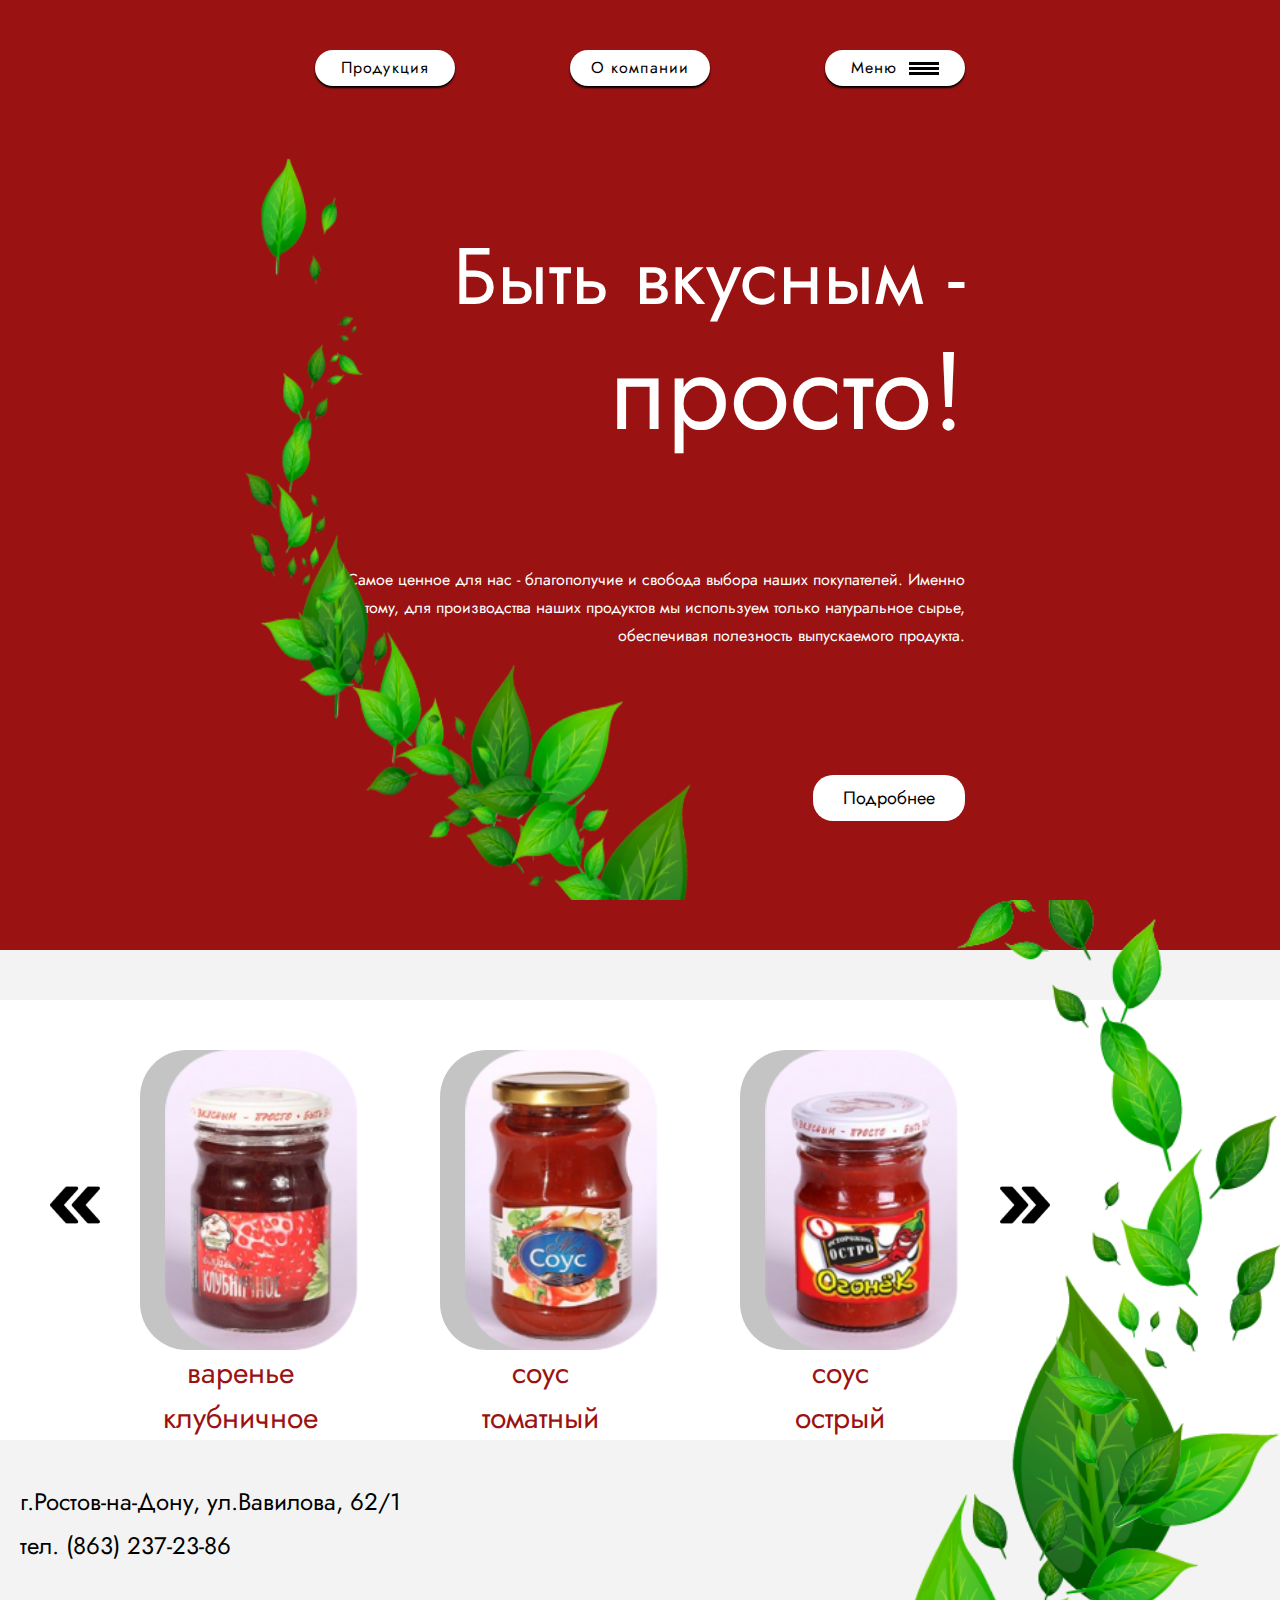
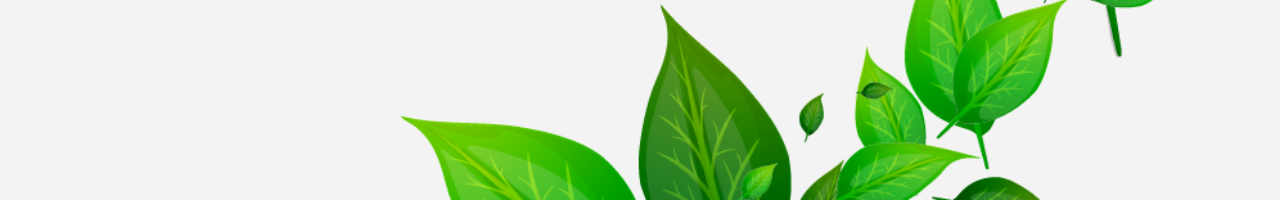
<file: pages/index.html>
<!DOCTYPE html>

<html lang="en">

<head>
    <meta charset="UTF-8">
    <meta http-equiv="X-UA-Compatible" content="IE=edge">
    <meta name="viewport" content="width=device-width, initial-scale=1.0">
    <link rel="stylesheet" href="/css/style.css">
    <title>Tomat</title>
</head>

<body>
    <div class="main">
        <div class="content__row">
            <img src="/img/mainbg.png" alt="" class="mainbg">
            <img src="/img/list1.png" alt="" class="main__list">
            <div class="container">
                <img src="/img/list2.png" alt="">
                <div class="content">
                    <ul class="menu__upper">
                        <a href="/pages/price.html">
                            <li>Продукция</li>
                        </a>
                        <a href="/pages/about.html">
                            <li>О компании</li>
                        </a>
                        <li>Меню
                            <div class="burger">
                                <div class="lineburger"></div>
                                <div class="lineburger"></div>
                                <div class="lineburger"></div>
                            </div>
                        </li>
                    </ul>
                    <h1 class="main__title">Быть вкусным - <br> <span>просто!</span></h1>
                    <p class="main__text">Самое ценное для нас - благополучие и свобода выбора наших покупателей. Именно
                        потому, для производства наших продуктов мы используем только натуральное сырье, обеспечивая
                        полезность выпускаемого продукта.
                    </p>
                    <a href="" class="about"><button class="main__button">Подробнее</button></a>
                </div>
            </div>
        </div>
    </div>


    <div class="content__ket">
        <img src="/img/tild6266-3166-4763-b063-386337396533__5a326cf925a607666624 3.png" alt="" class="ket__img">
        <div class="row"></div>
        <div class="row2"></div>
        <div class="menu">
            <!-- <h1>НОВИНКИ</h1> -->
            <div class="container__ket">



                <div class="menu__row">
                    <a href=""><img src="/img/fast-forward.png" alt="" class="arrow1"></a>

                    <div class="content__item">
                        <div class="content__imgket">
                            <div class="item__shadow">
                                <img src="/img/Mask Group (1).png" alt="" class="item__img">
                            </div>
                        </div>
                        <div class="content__item-text"><a href="/pages/product.html">варенье <br> клубничное</a></div>
                    </div>

                    <div class="content__item">
                        <div class="content__imgket">
                            <div class="item__shadow">
                                <img src="/img/Mask Group (2).png" alt="" class="item__img">
                            </div>
                        </div>
                        <a href="">
                            <div class="content__item-text"><a href="/pages/product2.html">соус <br> томатный</a></div>
                        </a>
                    </div>

                    <div class="content__item">
                        <div class="content__imgket">
                            <div class="item__shadow">
                                <img src="/img/Mask Group (3).png" alt="" class="item__img">
                            </div>
                        </div>
                        <a href="">
                            <div class="content__item-text"><a href="/pages/product3.html">соус <br> острый</a></div>
                        </a>
                    </div>

                    <a href="#"><img src="/img/fast-forward.png" alt="" class="arrow2"></a>
                </div>

            </div>
        </div>

    </div>
    <div class="footer">
        <div class="footer__text">г.Ростов-на-Дону, ул.Вавилова, 62/1</div>
        <div class="footer__number">тел. (863) 237-23-86</div>
    </div>




</body>

</html>
</file>
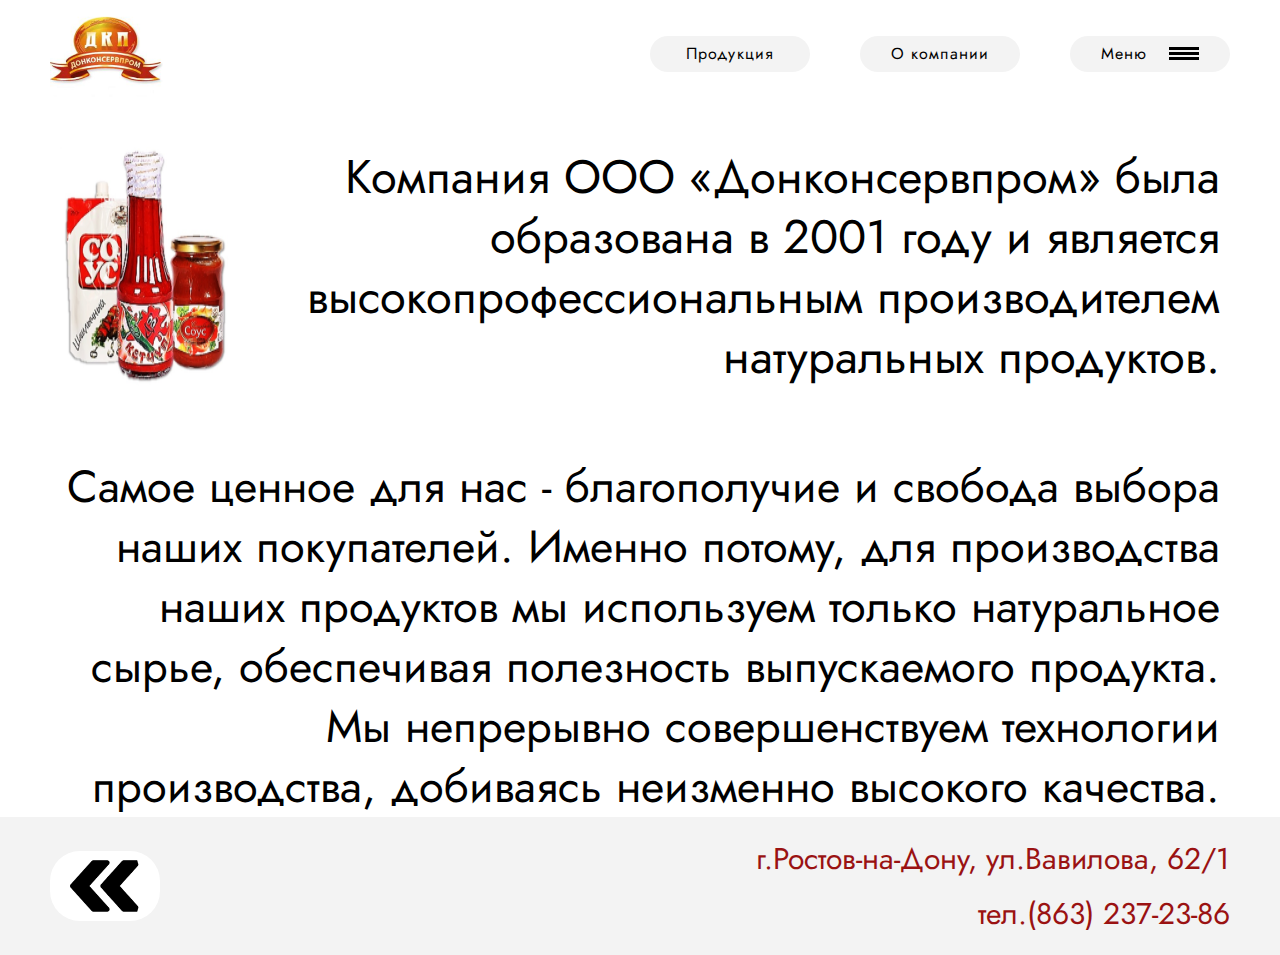
<file: pages/about.html>
<!DOCTYPE html>
<html lang="en">

<head>
    <meta charset="UTF-8">
    <meta http-equiv="X-UA-Compatible" content="IE=edge">
    <meta name="viewport" content="width=device-width, initial-scale=1.0">
    <link rel="stylesheet" href="/css/about.css">
    <title>О компании</title>
</head>

<body>

    <div class="wraper">

        <div class="header">
            <div class="header__content">
                <a href="/pages/index.html"><img src="/img/dkp-1 1.png" alt=""></a>
                <ul class="menu__upper">
                    <a href="#">
                        <li>Продукция</li>
                    </a>
                    <a href="">
                        <li>О компании</li>
                    </a>
                    <li>Меню
                        <div class="burger">
                            <div class="lineburger"></div>
                            <div class="lineburger"></div>
                            <div class="lineburger"></div>
                        </div>
                    </li>
                </ul>
            </div>
        </div>

        <div class="content">
            <div class="content__upper">
                <img src="/img/43752-stul-velur-pudrovyj-MC-14074 — копия 1.png" alt="">
                <p>Компания ООО «Донконсервпром» была образована в 2001 году
                    и является высокопрофессиональным производителем
                    натуральных продуктов.
                </p>
            </div>
            <div class="upper__text">
                <p>
                    Самое ценное для нас - благополучие и свобода выбора наших покупателей. Именно потому, для
                    производства наших продуктов мы используем только натуральное сырье, обеспечивая полезность
                    выпускаемого продукта. <br>
                    Мы непрерывно совершенствуем технологии производства, добиваясь неизменно высокого качества.</p>
            </div>
        </div>

        <div class="footer">
            <a href="/pages/index.html">
                <div class="button"><img src="/img/fast-forward.png" alt=""></div>
            </a>
            <p>г.Ростов-на-Дону, ул.Вавилова, 62/1 <br> тел.(863) 237-23-86</p>
        </div>
    </div>

</body>

</html>
</file>
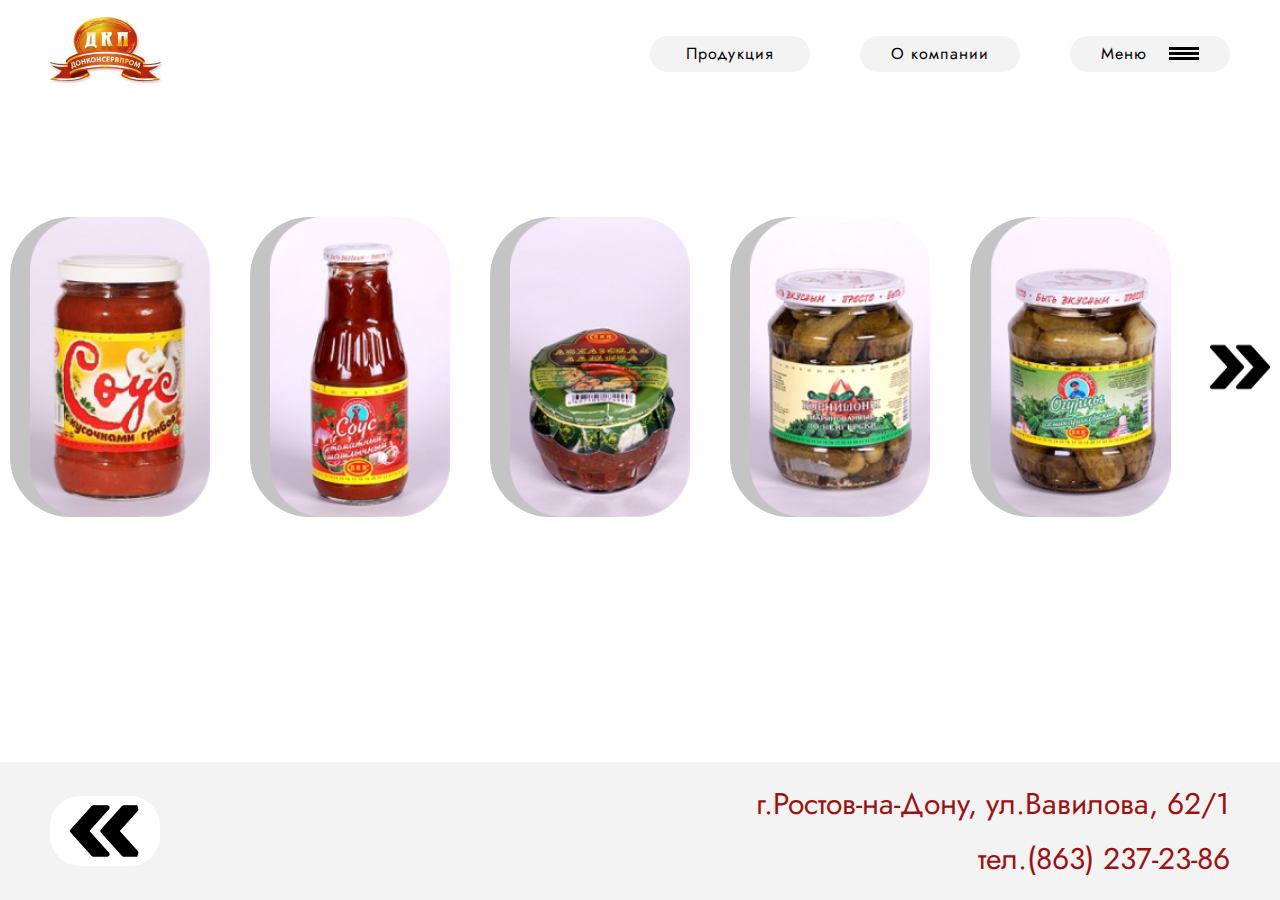
<file: pages/price.html>
<!DOCTYPE html>
<html lang="en">

<head>
    <meta charset="UTF-8">
    <meta http-equiv="X-UA-Compatible" content="IE=edge">
    <meta name="viewport" content="width=device-width, initial-scale=1.0">
    <link rel="stylesheet" href="/css/price.css">
    <title>Продукция</title>
</head>

<body>

    <div class="wraper">

        <div class="header">
            <div class="header__content">
                <a href="/pages/index.html"><img src="/img/dkp-1 1.png" alt=""></a>
                <ul class="menu__upper">
                    <a href="#">
                        <li>Продукция</li>
                    </a>
                    <a href="">
                        <li>О компании</li>
                    </a>
                    <li>Меню
                        <div class="burger">
                            <div class="lineburger"></div>
                            <div class="lineburger"></div>
                            <div class="lineburger"></div>
                        </div>
                    </li>
                </ul>
            </div>
        </div>

        <div class="content">
            <div class="content__row">
                <div class="content__shadow">
                    <img src="/img/Mask Group (6).png" alt="">
                </div>

                <div class="content__shadow">
                    <img src="/img/Mask Group (7).png" alt="">
                </div>

                <div class="content__shadow">
                    <img src="/img/Mask Group (8).png" alt="">
                </div>

                <div class="content__shadow">
                    <img src="/img/Mask Group (9).png" alt="">
                </div>

                <div class="content__shadow">
                    <img src="/img/Mask Group (10).png" alt="">
                </div>

            </div>
            <a href=""><img src="/img/fast-forward.png" alt="" class="content__forward"></a>
        </div>

        <div class="footer">
            <a href="/pages/index.html">
                <div class="button"><img src="/img/fast-forward.png" alt=""></div>
            </a>
            <p>г.Ростов-на-Дону, ул.Вавилова, 62/1 <br> тел.(863) 237-23-86</p>
        </div>
    </div>

</body>

</html>
</file>
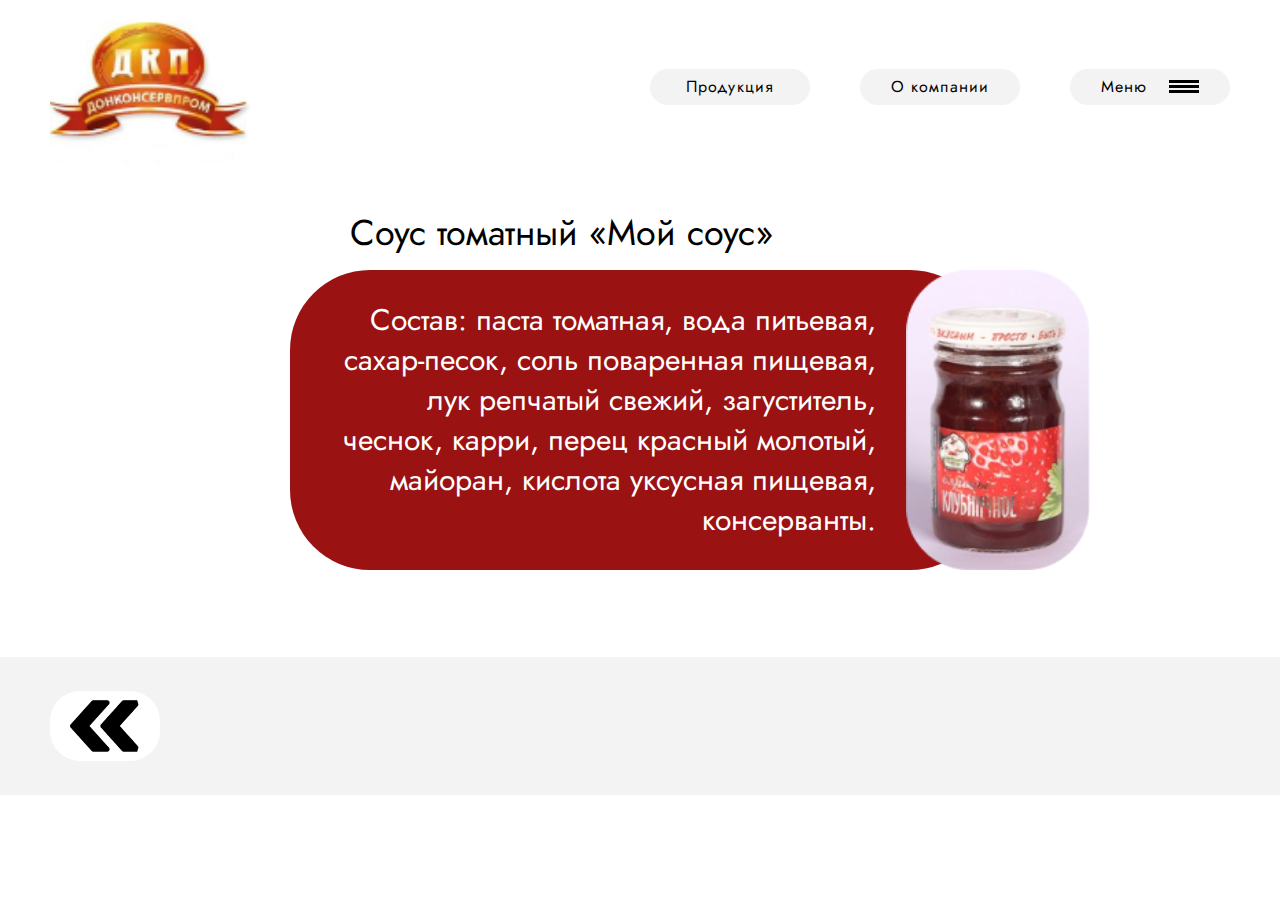
<file: pages/product.html>
<!DOCTYPE html>
<html lang="en">

<head>
    <meta charset="UTF-8">
    <meta http-equiv="X-UA-Compatible" content="IE=edge">
    <meta name="viewport" content="width=device-width, initial-scale=1.0">
    <link rel="stylesheet" href="/css/product1.css">
    <title>Варенье клубничное</title>
</head>

<body>


    <div class="header">
        <div class="header__content">
            <a href="/pages/index.html"><img src="/img/dkp-1 1.png" alt=""></a>
            <ul class="menu__upper">
                <a href="#">
                    <li>Продукция</li>
                </a>
                <a href="">
                    <li>О компании</li>
                </a>
                <li>Меню
                    <div class="burger">
                        <div class="lineburger"></div>
                        <div class="lineburger"></div>
                        <div class="lineburger"></div>
                    </div>
                </li>
            </ul>
        </div>
    </div>

    <div class="main">
        <img src="/img/Mask Group (4).png" alt="" class="mainbg">
        <div class="main__content">
            <div class="main__title">Соус томатный «Мой соус»</div>
            <div class="main__items">
                <div class="main__items-text">
                    <p>Состав: паста томатная, вода питьевая, сахар-песок, соль поваренная пищевая, лук репчатый
                        свежий,
                        загуститель, чеснок, карри, перец красный молотый, майоран, кислота уксусная пищевая,
                        консерванты.

                    </p>
                </div>
                <img src="/img/Mask Group (1).png" alt="">
            </div>
        </div>
    </div>

    <div class="footer">
        <a href="/pages/index.html  ">
            <div class="button"><img src="/img/fast-forward.png" alt=""></div>
        </a>
    </div>


</body>

</html>
</file>
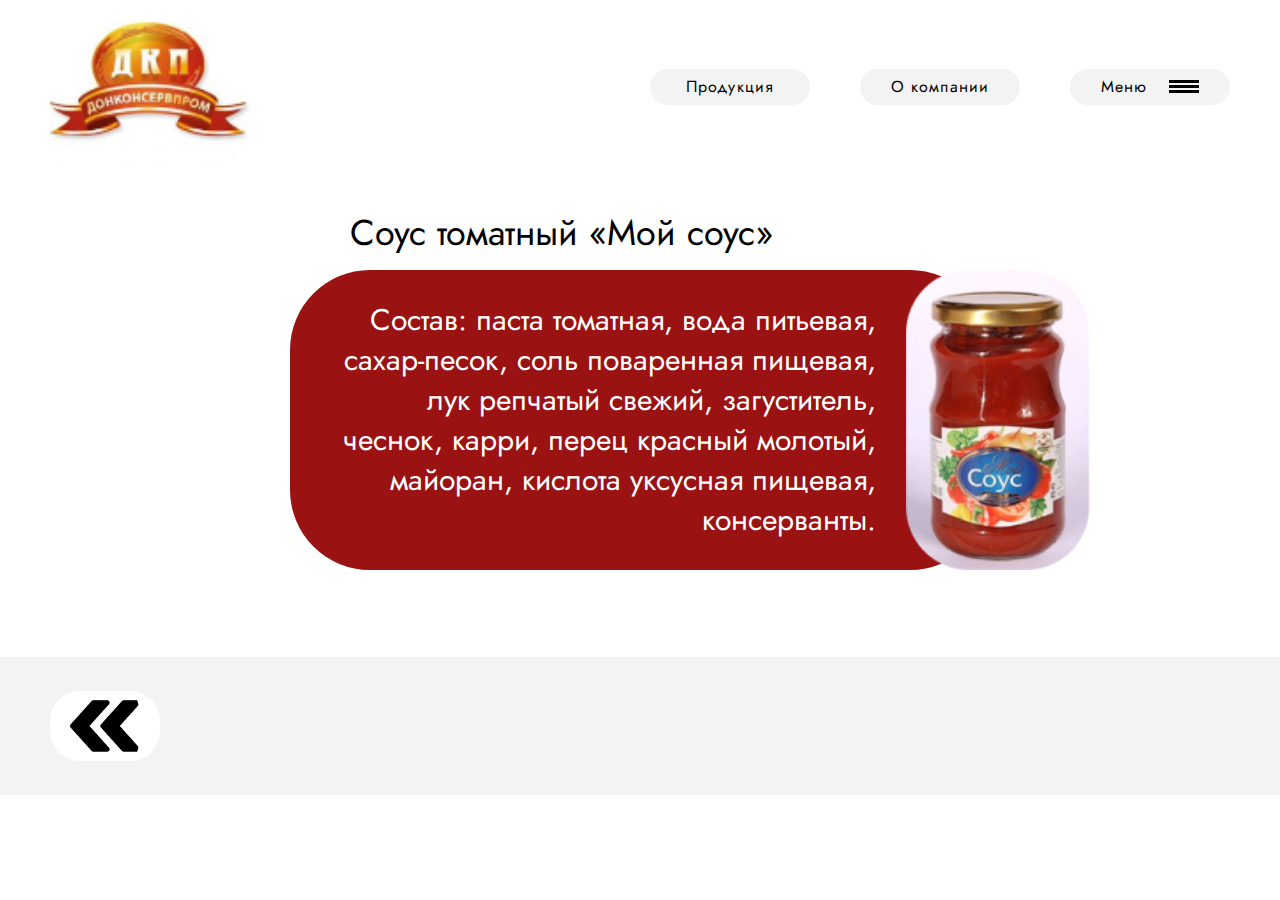
<file: pages/product2.html>
<!DOCTYPE html>
<html lang="en">

<head>
    <meta charset="UTF-8">
    <meta http-equiv="X-UA-Compatible" content="IE=edge">
    <meta name="viewport" content="width=device-width, initial-scale=1.0">
    <link rel="stylesheet" href="/css/product2.css">
    <title>Соус томатный</title>
</head>

<body>


    <div class="header">
        <div class="header__content">
            <a href="/pages/index.html"><img src="/img/dkp-1 1.png" alt=""></a>
            <ul class="menu__upper">
                <a href="#">
                    <li>Продукция</li>
                </a>
                <a href="">
                    <li>О компании</li>
                </a>
                <li>Меню
                    <div class="burger">
                        <div class="lineburger"></div>
                        <div class="lineburger"></div>
                        <div class="lineburger"></div>
                    </div>
                </li>
            </ul>
        </div>
    </div>

    <div class="main">
        <img src="/img/Mask Group (4).png" alt="" class="mainbg">
        <div class="main__content">
            <div class="main__title">Соус томатный «Мой соус»</div>
            <div class="main__items">
                <div class="main__items-text">
                    <p>Состав: паста томатная, вода питьевая, сахар-песок, соль поваренная пищевая, лук репчатый
                        свежий,
                        загуститель, чеснок, карри, перец красный молотый, майоран, кислота уксусная пищевая,
                        консерванты.

                    </p>
                </div>
                <img src="/img/Mask Group (2).png" alt="">
            </div>
        </div>
    </div>

    <div class="footer">
        <a href="/pages/index.html">
            <div class="button"><img src="/img/fast-forward.png" alt=""></div>
        </a>
    </div>


</body>

</html>
</file>
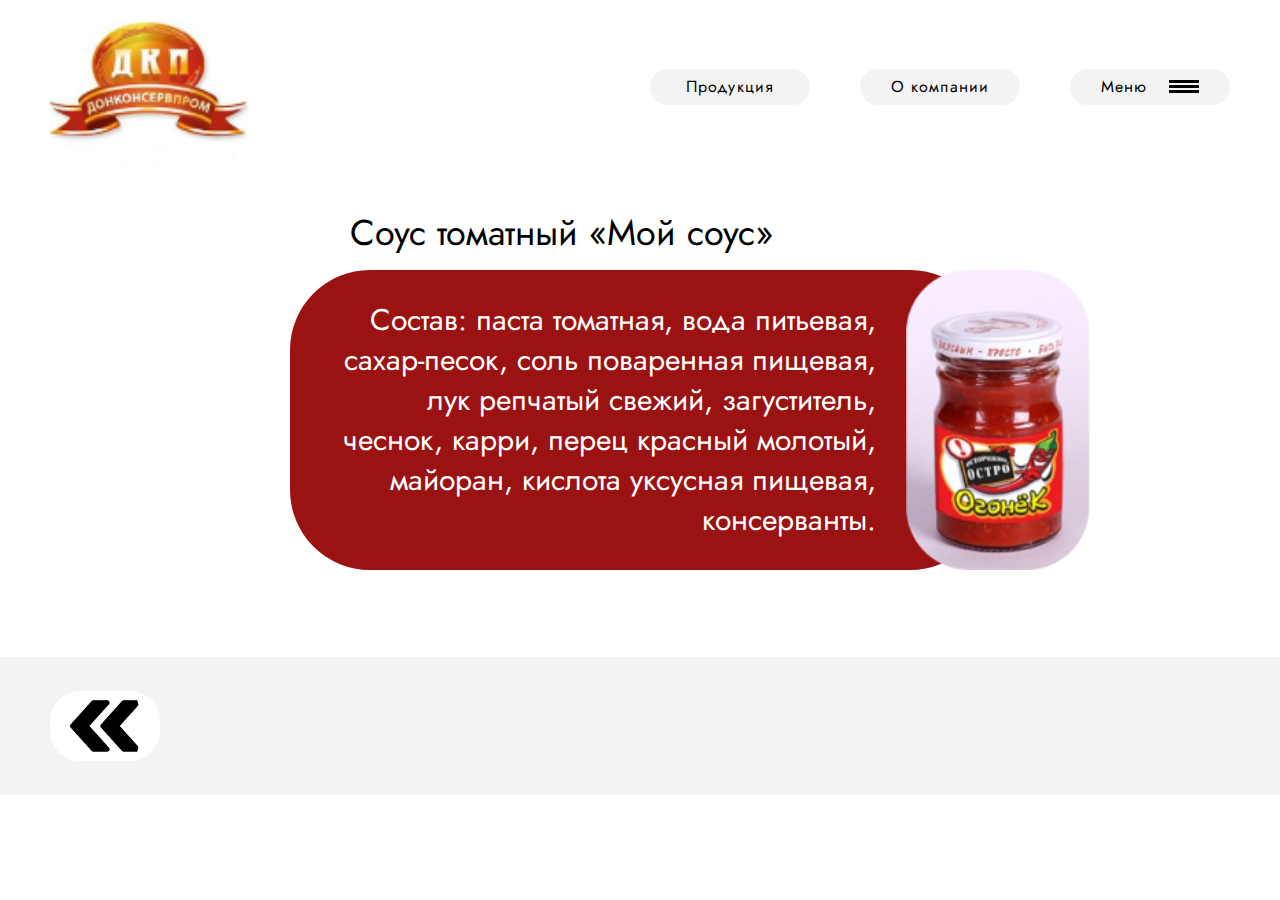
<file: pages/product3.html>
<!DOCTYPE html>
<html lang="en">

<head>
    <meta charset="UTF-8">
    <meta http-equiv="X-UA-Compatible" content="IE=edge">
    <meta name="viewport" content="width=device-width, initial-scale=1.0">
    <link rel="stylesheet" href="/css/product3.css">
    <title>Соус острый</title>
</head>

<body>


    <div class="header">
        <div class="header__content">
            <a href="/pages/index.html"><img src="/img/dkp-1 1.png" alt=""></a>
            <ul class="menu__upper">
                <a href="#">
                    <li>Продукция</li>
                </a>
                <a href="">
                    <li>О компании</li>
                </a>
                <li>Меню
                    <div class="burger">
                        <div class="lineburger"></div>
                        <div class="lineburger"></div>
                        <div class="lineburger"></div>
                    </div>
                </li>
            </ul>
        </div>
    </div>

    <div class="main">
        <img src="/img/Mask Group (4).png" alt="" class="mainbg">
        <div class="main__content">
            <div class="main__title">Соус томатный «Мой соус»</div>
            <div class="main__items">
                <div class="main__items-text">
                    <p>Состав: паста томатная, вода питьевая, сахар-песок, соль поваренная пищевая, лук репчатый
                        свежий,
                        загуститель, чеснок, карри, перец красный молотый, майоран, кислота уксусная пищевая,
                        консерванты.

                    </p>
                </div>
                <img src="/img/Mask Group (3).png" alt="">
            </div>
        </div>
    </div>

    <div class="footer">
        <a href="/pages/index.html">
            <div class="button"><img src="/img/fast-forward.png" alt=""></div>
        </a>
    </div>


</body>

</html>
</file>
<file: css/style.css>
@charset "UTF-8";



@import url('https://fonts.googleapis.com/css2?family=Jost&display=swap');

* {
    padding: 0px;
    margin: 0px;
    border: 0px;
    color: #000;
    scroll-behavior: smooth;
}

*,
*:before,
*:after {
    -webkit-box-sizing: border-box;
    box-sizing: border-box;
}

:focus,
:active {
    outline: none;
}

a:focus,
a:active {
    outline: none;
}

aside,
nav,
footer,
header,
section {
    display: block;
}

html,
body {
    height: 100%;
    min-width: 320px;
}

body {
    line-height: 1;
    font-family: "";
    -ms-text-size-adjust: 100%;
    -moz-text-size-adjust: 100%;
    -webkit-text-size-adjust: 100%;
}

input,
button,
textarea {
    font-family: "";
}

input::-ms-clear {
    display: none;
}

button {
    cursor: pointer;
}

button::-moz-focus-inner {
    padding: 0;
    border: 0;
}

a,
a:visited {
    text-decoration: none;
}

a:hover {
    text-decoration: none;
}

ul li {
    list-style: none;
}

img {
    vertical-align: top;
}

h1,
h2,
h3,
h4,
h5,
h6 {
    font-weight: inherit;
    font-size: inherit;
}

/*=============ОБНУЛЕНИЕ СТИЛЕЙ=============*/

body{
    font-family: 'Jost', sans-serif;
    background-color: #f3f3f3;
}

.main{

    background:#9A1212;
    background-size: cover;
    -webkit-background-size: cover;
    -moz-background-size: cover;
    -o-background-size: cover;
    width: 100%;
    min-height: 100vh;
}

.content__row{

    justify-content: space-between;
    display: flex;
    flex-wrap: wrap;
}

@media (max-width: 1450px) {
    .content__row{
        display: flex;
        justify-content: center;
    }
}

.mainbg{
    padding-top: 56px;
    padding-left: 30px;
    min-width: 800px;
    max-height: 800px;
}

@media (max-width: 1450px) {
    .mainbg{
        display: none;
    }
}

.main__list{
    top: 0;
    position: absolute;
    left: 0;
    margin-top: 450px;
    margin-left: 100px;
}

@media (max-width: 1450px) {
    .main__list{
        display: none;
    }
}

.container {
    width: 100%;
    max-width: 650px;
    min-height: 100vh;
    padding-right: 100px;
    padding-top: 50px;
}

@media (max-width: 1450px) {
    .container{
        padding-right: 0;
    }
}

.content {
    min-width: 500px;
    height: 100px;

}

@media (max-width: 500px) {
    .content{
        min-width: 300px;
        display: flex;
        flex-direction: column;
        align-items: center;
    }
}

@media (max-width: 310px) {
    .content{
        min-width: 250px;
        display: flex;
        flex-direction: column;
        align-items: center;
    }
}

.container img{
    position: absolute;
    margin-left: -104px;
    margin-top: 58px;

    width: 500px;
    min-height: 812px;
}

@media (max-width: 510px) {
    .container img{
        display: none;
    }
}

.menu__upper {

    display: flex;
    margin-bottom: 150px;
    justify-content: space-between;

}

@media (max-width: 520px) {
    .menu__upper a:first-child{
        display: none;
    }
}

@media (max-width: 520px) {
    .menu__upper a:first-child{
        display: none;
    }
}
@media (max-width: 520px) {
    .menu__upper a:nth-child(2){
        display: none;
    }
}

@media (max-width: 520px) {
    .menu__upper {
        display: flex;
        justify-content: flex-end;
    }
}

@media (max-height: 840px) {
    .menu__upper{
        margin-bottom: 50px;
    }
}

.burger{
    display: flex;
    flex-direction: column;
}

.lineburger{
    height: 3px;
    width: 30px;
    margin-bottom: 2px;
    background-color: #000;
}

.lineburger:last-child{
    margin: 0;
}

.menu__upper li:last-child{
    display: flex;
    justify-content: space-around;
    align-items: center;
}

.menu__upper li{
    text-align: center;
    width: 140px;
    border-radius: 20px;
    padding: 10px 20px;
    background-color: #fff;
    box-shadow: 0px 2px 2px #000;
    letter-spacing: 1.2px;

    transition: .4s;
}

.menu__upper li:hover{

    transform: scale(1.3);
}

.main__title {
    color: #fff;
    text-align: right;
    font-size: 80px;

    margin-bottom: 100px;
}

@media (max-height: 750px) {
    .main__title{
        font-size: 60px;
    }
}

@media (max-width: 750px) {
    .main__title{
        margin-bottom: 100px;
    }
}

@media (max-width: 680px) {
    .main__title{
        margin-bottom: 55px;
    }
}


.main__title span{
    color: #fff;
    line-height: 150px;
    font-size: 110px;
}

@media (max-width: 380px) {
    .main__title span{
        line-height: 20px;
    }
}

@media (max-width: 330px) {
    .main__title span{
        font-size: 60px;
    }
}

@media (max-width: 490px) {
    .main__title{
        text-align: center;
    }
}

@media (max-width: 380px) {
    .main__title{
        line-height: 50px;
    }
}

@media (max-width: 330px) {
    .main__title{
        font-size: 60px;
    }
}

.main__text {
    text-align: right;
    color: #fff;
    line-height: 28px;

    margin-bottom: 125px;
}

@media (max-width: 500px) {
    .main__text{
        text-align: center;
    }
}

@media (max-width: 700px) {
    .main__text{
        margin-bottom: 60px;
    }
}

.main__button {

    float: right;
    background: #fff;
    padding: 10px 30px;
    font-family: 'Jost', sans-serif;
    border-radius: 20px;
    font-size: 18px;


}

.main__button{
    transition: .4s;
}

.main__button:hover{
    -webkit-transform: scale(1.1);
    -moz-transform: scale(1.1);
    -ms-transform: scale(1.1);
    -o-transform: scale(1.1);
    transform: scale(1.1);
}


/* =======MAIN====== */



.content__ket{

    /* background: url(/img/tild6266-3166-4763-b063-386337396533__5a326cf925a607666624\ 3.png) right no-repeat; */
    width: 100%;
    background-color: #fff;
    position: relative;

}

.ket__img{
    position: absolute;
    height: 100vh;
    right: 0;
}

@media (max-width: 530px) {
    .ket__img{
        display: none;
    }
}

.row{

    background-color: #9A1212;
    height: 50px;
}

.row2{
    background-color: #f3f3f3;
    height: 50px;
}

.menu{
    padding-top: 50px;
}

.menu h1{
    font-size: 86px;
    letter-spacing: 50px;
    font-weight: 600;
    margin-left: 18%;

    margin-bottom: 50px;
}

.container__ket h1{
}

.container__ket{

    display: flex;
    justify-content: left;
}



.menu__title{
    font-family: 'Jost', sans-serif;
    text-align: center;
    font-size: 50px;

}

.menu__row{
    margin-left: 50px;
    margin-right: 50px;
    width: 1000px;
    /* border: 1px solid #000; */
    /* flex-wrap: wrap; */

    background-color: #fff;
    display: flex;
    justify-content: center;

}

@media (max-width: 950px) {
    .menu__row{
        justify-content: left;
    }
}

.content__item{
    padding-right: 30px;
    z-index: 10;
    flex: 0 1 33.333%;
}

@media (max-width: 950px) {
    .content__item:nth-child(2){
        display: none;
    }
}

@media (max-width: 950px) {
    .content__item:nth-child(3){
        display: none;
    }
}

.content__item a{
    color: #9a1212;
}

.content__imgket{
    display: flex;
    justify-content: center;
}

.content__item:hover{
    transform: scale(1.1);
}

.item__shadow{

    height:300px;
    width: 190px;
    border-radius: 47px;
    background-color: #c4c4c4;
    padding-left: 25px;
}



.item__img{

    width: 193px;
    height: 300px;
}

@media (max-width: 950px) {
    .item__img{
        w
    }
}

.content__item-text{
    position: relative;
    text-align: center;
    color: #9A1212;
    font-size: 30px;
    line-height: 45px;
    font-family: 'Jost', sans-serif;
    padding-left: 10px;
}


.arrow1{
    width: 50px;
    height: 50px;
    margin-top: 130px;

    transform: rotate(180deg);
    transition: .9s all;
}

.arrow2{
    margin-top: 130px;
    width: 50px;
    height: 50px;
    position: relative;
}

.arrow1:hover{
    position: relative;
    right: 10px;
}

.arrow2:hover{
    position: relative;
    left: 10px;
}

.footer{
    position: relative;
    margin-left: 20px;
    padding-top: 50px;
    font-size: 24px;
}

.footer__number{
    padding-top: 20px;
}
</file>
<file: css/about.css>
@charset "UTF-8";



@import url('https://fonts.googleapis.com/css2?family=Jost&display=swap');

* {
    padding: 0px;
    margin: 0px;
    border: 0px;
    color: #000;
    scroll-behavior: smooth;
}

*,
*:before,
*:after {
    -webkit-box-sizing: border-box;
    box-sizing: border-box;
}

:focus,
:active {
    outline: none;
}

a:focus,
a:active {
    outline: none;
}

aside,
nav,
footer,
header,
section {
    display: block;
}

html,
body {
    height: 100%;
    min-width: 320px;
}

body {
    line-height: 1;
    font-family: "";
    -ms-text-size-adjust: 100%;
    -moz-text-size-adjust: 100%;
    -webkit-text-size-adjust: 100%;
}

input,
button,
textarea {
    font-family: "";
}

input::-ms-clear {
    display: none;
}

button {
    cursor: pointer;
}

button::-moz-focus-inner {
    padding: 0;
    border: 0;
}

a,
a:visited {
    text-decoration: none;
}

a:hover {
    text-decoration: none;
}

ul li {
    list-style: none;
}

img {
    vertical-align: top;
}

h1,
h2,
h3,
h4,
h5,
h6 {
    font-weight: inherit;
    font-size: inherit;
}

/*=============ОБНУЛЕНИЕ СТИЛЕЙ=============*/

body {
    max-height: 100vh;
}
.wraper{
    min-height: 100vh;

    overflow: hidden;
    display: flex;
    flex-direction: column;
}

.header {
    
    padding: 10px  50px 0 50px ;

    margin-bottom: 50px;
}

@media (max-width: 500px) {
    .header{
        padding: 0;
    }
}

.header__content {
    display: flex;
    justify-content: space-between;
    align-items: center;
}

.header__content img {
    max-width: 200px;
    max-width: 1000px;
}

.menu__upper {

    display: flex;
}

@media (max-width: 930px) {
    .menu__upper a{
        display: none;
    }
}

.menu__upper li:hover{
    background-color: #9a1212;
    color: #fff;
    transform: scale(1.4);
}

.menu__upper li {
    font-family: 'Jost', sans-serif;
    text-align: center;
    width: 160px;
    border-radius: 20px;
    padding: 10px 20px;
    background-color: #f3f3f3;
    letter-spacing: 1.2px;

    margin-left: 50px;

    transition: .4s;
}

.burger{
    display: flex;
    flex-direction: column;
}

.lineburger{
    height: 3px;
    width: 30px;
    margin-bottom: 2px;
    background-color: #000;
}

.lineburger:last-child{
    margin: 0;
}

.menu__upper li:last-child{
    display: flex;
    justify-content: space-around;
    align-items: center;
}

.content{
    font-family: 'Jost', sans-serif;
} 

.content__upper {
    display: flex;
    padding: 0 60px;
    margin-bottom: 70px;
}

.content__upper p{
    font-size: 47px;
    text-align: right;
    line-height: 60px;
}

@media (max-width: 840px) {
    .content__upper p{
        font-size: 30px;
    }
}

@media (max-width: 450px) {
    .content__upper p{
        font-size: 20px;
    }
}

.content__upper img{
    max-height: 250px;
}

@media (max-width: 840px) {
    .content__upper img{
        display: none;
    }
}

.upper__text {
    padding: 0 60px;
    font-family: 'Jost', sans-serif;
    text-align: right;

    font-size: 45px;

    line-height: 60px;
}

@media (max-width: 840px) {
    .upper__text{
        font-size: 30px;
    }
}

@media (max-width: 450px) {
    .upper__text{
        font-size: 20px;
    }
}








.footer{
    justify-content: space-between;
    margin-top: auto;

    background-color: #f3f3f3;
    height: 138px;
    
    display: flex;
    align-items: center;
}

.footer p{
    margin-right: 50px;
    font-family: 'Jost', sans-serif;

    font-size: 30px;
    text-align: right;
    color: #9a1212;
    line-height: 55px;
}

@media (max-width: 1260px) {
    .footer p{
        font-size: 20px;
    }
}

@media (max-width: 530px) {
    .footer p{
        font-size: 15px;
        line-height: 30px;
    }
}

.button{
    
}

.button img{
    
    margin-left: 50px;
    height: 70px;
    
    border-radius: 30px;
    padding: 0 20px;
    background-color:#fff;

    transform: rotate(180deg);
}

@media (max-width: 450px) {
    .button img{
        height: 50px;
    }
}
</file>
<file: css/price.css>
@charset "UTF-8";



@import url('https://fonts.googleapis.com/css2?family=Jost&display=swap');

* {
    padding: 0px;
    margin: 0px;
    border: 0px;
    color: #000;
    scroll-behavior: smooth;
}

*,
*:before,
*:after {
    -webkit-box-sizing: border-box;
    box-sizing: border-box;
}

:focus,
:active {
    outline: none;
}

a:focus,
a:active {
    outline: none;
}

aside,
nav,
footer,
header,
section {
    display: block;
}

html,
body {
    height: 100%;
    min-width: 320px;
}

body {
    line-height: 1;
    font-family: "";
    -ms-text-size-adjust: 100%;
    -moz-text-size-adjust: 100%;
    -webkit-text-size-adjust: 100%;
}

input,
button,
textarea {
    font-family: "";
}

input::-ms-clear {
    display: none;
}

button {
    cursor: pointer;
}

button::-moz-focus-inner {
    padding: 0;
    border: 0;
}

a,
a:visited {
    text-decoration: none;
}

a:hover {
    text-decoration: none;
}

ul li {
    list-style: none;
}

img {
    vertical-align: top;
}

h1,
h2,
h3,
h4,
h5,
h6 {
    font-weight: inherit;
    font-size: inherit;
}

/*=============ОБНУЛЕНИЕ СТИЛЕЙ=============*/

body {
    max-height: 100vh;
}
.wraper{
    min-height: 100vh;

    overflow: hidden;
    display: flex;
    flex-direction: column;
}

.header {
    
    padding: 10px  50px 0 50px ;

    margin-bottom: 50px;

    padding-bottom: 70px;
}

@media (max-width: 350px) {
    .header{
        padding: 0;
    }
}

.header__content {
    display: flex;
    justify-content: space-between;
    align-items: center;
}

.header__content img {
    max-width: 200px;
    max-width: 1000px;
}

.menu__upper {
    justify-content: space-between;
    display: flex;
}

.menu__upper li:hover{
    background-color: #9a1212;
    color: #fff;
    transform: scale(1.4);
}

@media (max-width: 840px) {
    .menu__upper a:nth-child(1){
        display: none;
    }
}

@media (max-width: 840px) {
    .menu__upper a:nth-child(2){
        display: none;
    }
}



.menu__upper li {
    font-family: 'Jost', sans-serif;
    text-align: center;
    width: 160px;
    border-radius: 20px;
    padding: 10px 20px;
    background-color: #f3f3f3;
    letter-spacing: 1.2px;

    margin-left: 50px;

    transition: .4s;
}

@media (max-width: 840px) {
    .menu__upper li{
        margin-left: 20px;
    }
}

.burger{
    display: flex;
    flex-direction: column;
}

.lineburger{
    height: 3px;
    width: 30px;
    margin-bottom: 2px;
    background-color: #000;
}

.lineburger:last-child{
    margin: 0;
}

.menu__upper li:last-child{
    display: flex;
    justify-content: space-around;
    align-items: center;
}


.content__row{
    flex-wrap: wrap;
    display: flex;
    justify-content: center;
    
}

.content{
    
    display: flex;
    justify-content: center;
}

.content__shadow{
    height: 300px;
    width: 180px;

    border-radius: 60px;
    background-color: #c4c4c4;
    margin-right: 60px;
}

@media (max-width: 1260px) {
    .content__shadow:nth-child(1){
        display: none;
    }
}

@media (max-width: 1050px) {
    .content__shadow:nth-child(2){
        display: none;
    }
}

@media (max-width: 830px) {
    .content__shadow:nth-child(3){
        display: none;
    }
}

@media (max-width: 560px) {
    .content__shadow:nth-child(4){
        display: none;
    }
}

.content__row img{
    padding-left: 20px;
    height: 300px;
}

.content__forward{
    height: 60px;
    margin-top: 120px;
}


.footer{
    justify-content: space-between;
    margin-top: auto;

    background-color: #f3f3f3;
    height: 138px;
    
    display: flex;
    align-items: center;
}

.footer p{
    margin-right: 50px;
    font-family: 'Jost', sans-serif;

    font-size: 30px;
    text-align: right;
    color: #9a1212;
    line-height: 55px;
}

@media (max-width: 1260px) {
    .footer p{
        font-size: 20px;
    }
}

@media (max-width: 530px) {
    .footer p{
        font-size: 15px;
        line-height: 30px;
    }
}

.button{
    
}

.button img{
    
    margin-left: 50px;
    height: 70px;
    
    border-radius: 30px;
    padding: 0 20px;
    background-color:#fff;

    transform: rotate(180deg);
}

@media (max-width: 450px) {
    .button img{
        height: 50px;
    }
}
</file>
<file: css/product1.css>
@charset "UTF-8";



@import url('https://fonts.googleapis.com/css2?family=Jost&display=swap');

* {
    padding: 0px;
    margin: 0px;
    border: 0px;
    color: #000;
    scroll-behavior: smooth;
}

*,
*:before,
*:after {
    -webkit-box-sizing: border-box;
    box-sizing: border-box;
}

:focus,
:active {
    outline: none;
}

a:focus,
a:active {
    outline: none;
}

aside,
nav,
footer,
header,
section {
    display: block;
}

html,
body {
    height: 100%;
    min-width: 320px;
}

body {
    line-height: 1;
    font-family: "";
    -ms-text-size-adjust: 100%;
    -moz-text-size-adjust: 100%;
    -webkit-text-size-adjust: 100%;
}

input,
button,
textarea {
    font-family: "";
}

input::-ms-clear {
    display: none;
}

button {
    cursor: pointer;
}

button::-moz-focus-inner {
    padding: 0;
    border: 0;
}

a,
a:visited {
    text-decoration: none;
}

a:hover {
    text-decoration: none;
}

ul li {
    list-style: none;
}

img {
    vertical-align: top;
}

h1,
h2,
h3,
h4,
h5,
h6 {
    font-weight: inherit;
    font-size: inherit;
}

/*=============ОБНУЛЕНИЕ СТИЛЕЙ=============*/


body {
    max-height: 100vh;
}

.header {
    padding: 10px  50px 0 50px ;

    margin-bottom: 50px;
}

@media (max-width: 500px) {
    .header{
        padding: 0;
    }
}

.header__content {
    display: flex;
    justify-content: space-between;
    align-items: center;
}



.header__content img {
    width: 200px;
    max-width: 1000px;
}

@media (max-width: 500px) {
    .header__content img{
        width: 150px;
    }
}

.menu__upper {

    display: flex;
}

@media (max-width: 930px) {
    .menu__upper a{
        display: none;
    }
}

.menu__upper li:hover{
    background-color: #9a1212;
    color: #fff;
    transform: scale(1.4);
}

.menu__upper li {
    font-family: 'Jost', sans-serif;
    text-align: center;
    width: 160px;
    border-radius: 20px;
    padding: 10px 20px;
    background-color: #f3f3f3;
    letter-spacing: 1.2px;

    margin-left: 50px;

    transition: .4s;
}

.burger{
    display: flex;
    flex-direction: column;
}

.lineburger{
    height: 3px;
    width: 30px;
    margin-bottom: 2px;
    background-color: #000;
}

.lineburger:last-child{
    margin: 0;
}

.menu__upper li:last-child{
    display: flex;
    justify-content: space-around;
    align-items: center;
}


.main {
    font-family: 'Jost', sans-serif;    
    max-width: 910px;
    margin: 0 auto;

    margin-bottom: 87px;

    position: relative;
}

@media (max-width: 1400px) {
    .main{
        max-width: 700px;
    }
}

@media (max-width: 920px) {
    .main{
        max-width: 300px;
    }
}


.mainbg{
    position: absolute;
    right: 0;
    bottom: 0;
    margin-right: -230px;
    margin-bottom: -170px;
}

@media (max-width: 1400px) {
    .mainbg{
        display: none;
    }
}

.main__content {
    
}

.main__title {
    padding-left: 60px;
    text-align: left;
    font-size: 36px;

    margin-bottom: 20px;
}

.main__items {
    border-radius: 80px;
    background-color: #9a1212;
    display: flex;
}

.main__items-text p {
    padding: 30px;
    font-family: 'Jost', sans-serif;
    line-height: 60px;
    text-align: right;
    font-size:38px;
    color: #fff;
}

@media (max-width: 1400px) {
    .main__items-text p{
        font-size: 30px;
        line-height: 40px;
    }
}

@media (max-width: 600px) {
    .main__items-text p{
        font-size: 20px;
        line-height: 20px;
    }
}

.main__items img{
    height:430px;
    margin-right: -100px;
}

@media (max-width: 1400px) {
    .main__items img{
        height: 300px;
    }
}

@media (max-width: 600px) {
    .main__items img{
        display: none;
    }
}

.footer{
    background-color: #f3f3f3;
    height: 138px;
    
    display: flex;
    align-items: center;
}

.button{
    
}

.button img{
    
    margin-left: 50px;
    height: 70px;
    
    border-radius: 30px;
    padding: 0 20px;
    background-color:#fff;

    transform: rotate(180deg);
}
</file>
<file: css/product2.css>
@charset "UTF-8";



@import url('https://fonts.googleapis.com/css2?family=Jost&display=swap');

* {
    padding: 0px;
    margin: 0px;
    border: 0px;
    color: #000;
    scroll-behavior: smooth;
}

*,
*:before,
*:after {
    -webkit-box-sizing: border-box;
    box-sizing: border-box;
}

:focus,
:active {
    outline: none;
}

a:focus,
a:active {
    outline: none;
}

aside,
nav,
footer,
header,
section {
    display: block;
}

html,
body {
    height: 100%;
    min-width: 320px;
}

body {
    line-height: 1;
    font-family: "";
    -ms-text-size-adjust: 100%;
    -moz-text-size-adjust: 100%;
    -webkit-text-size-adjust: 100%;
}

input,
button,
textarea {
    font-family: "";
}

input::-ms-clear {
    display: none;
}

button {
    cursor: pointer;
}

button::-moz-focus-inner {
    padding: 0;
    border: 0;
}

a,
a:visited {
    text-decoration: none;
}

a:hover {
    text-decoration: none;
}

ul li {
    list-style: none;
}

img {
    vertical-align: top;
}

h1,
h2,
h3,
h4,
h5,
h6 {
    font-weight: inherit;
    font-size: inherit;
}

/*=============ОБНУЛЕНИЕ СТИЛЕЙ=============*/


body {
    max-height: 100vh;
}

.header {
    padding: 10px  50px 0 50px ;

    margin-bottom: 50px;
}

@media (max-width: 500px) {
    .header{
        padding: 0;
    }
}

.header__content {
    display: flex;
    justify-content: space-between;
    align-items: center;
}



.header__content img {
    width: 200px;
    max-width: 1000px;
}

@media (max-width: 500px) {
    .header__content img{
        width: 150px;
    }
}

.menu__upper {

    display: flex;
}

@media (max-width: 930px) {
    .menu__upper a{
        display: none;
    }
}

.menu__upper li:hover{
    background-color: #9a1212;
    color: #fff;
    transform: scale(1.4);
}

.menu__upper li {
    font-family: 'Jost', sans-serif;
    text-align: center;
    width: 160px;
    border-radius: 20px;
    padding: 10px 20px;
    background-color: #f3f3f3;
    letter-spacing: 1.2px;

    margin-left: 50px;

    transition: .4s;
}

.burger{
    display: flex;
    flex-direction: column;
}

.lineburger{
    height: 3px;
    width: 30px;
    margin-bottom: 2px;
    background-color: #000;
}

.lineburger:last-child{
    margin: 0;
}

.menu__upper li:last-child{
    display: flex;
    justify-content: space-around;
    align-items: center;
}


.main {
    font-family: 'Jost', sans-serif;    
    max-width: 910px;
    margin: 0 auto;

    margin-bottom: 87px;

    position: relative;
}

@media (max-width: 1400px) {
    .main{
        max-width: 700px;
    }
}

@media (max-width: 920px) {
    .main{
        max-width: 300px;
    }
}


.mainbg{
    position: absolute;
    right: 0;
    bottom: 0;
    margin-right: -230px;
    margin-bottom: -170px;
}

@media (max-width: 1400px) {
    .mainbg{
        display: none;
    }
}

.main__content {
    
}

.main__title {
    padding-left: 60px;
    text-align: left;
    font-size: 36px;

    margin-bottom: 20px;
}

.main__items {
    border-radius: 80px;
    background-color: #9a1212;
    display: flex;
}

.main__items-text p {
    padding: 30px;
    font-family: 'Jost', sans-serif;
    line-height: 60px;
    text-align: right;
    font-size:38px;
    color: #fff;
}

@media (max-width: 1400px) {
    .main__items-text p{
        font-size: 30px;
        line-height: 40px;
    }
}

@media (max-width: 600px) {
    .main__items-text p{
        font-size: 20px;
        line-height: 20px;
    }
}

.main__items img{
    height:430px;
    margin-right: -100px;
}

@media (max-width: 1400px) {
    .main__items img{
        height: 300px;
    }
}

@media (max-width: 600px) {
    .main__items img{
        display: none;
    }
}

.footer{
    background-color: #f3f3f3;
    height: 138px;
    
    display: flex;
    align-items: center;
}

.button{
    
}

.button img{
    
    margin-left: 50px;
    height: 70px;
    
    border-radius: 30px;
    padding: 0 20px;
    background-color:#fff;

    transform: rotate(180deg);
}
</file>
<file: css/product3.css>
@charset "UTF-8";



@import url('https://fonts.googleapis.com/css2?family=Jost&display=swap');

* {
    padding: 0px;
    margin: 0px;
    border: 0px;
    color: #000;
    scroll-behavior: smooth;
}

*,
*:before,
*:after {
    -webkit-box-sizing: border-box;
    box-sizing: border-box;
}

:focus,
:active {
    outline: none;
}

a:focus,
a:active {
    outline: none;
}

aside,
nav,
footer,
header,
section {
    display: block;
}

html,
body {
    height: 100%;
    min-width: 320px;
}

body {
    line-height: 1;
    font-family: "";
    -ms-text-size-adjust: 100%;
    -moz-text-size-adjust: 100%;
    -webkit-text-size-adjust: 100%;
}

input,
button,
textarea {
    font-family: "";
}

input::-ms-clear {
    display: none;
}

button {
    cursor: pointer;
}

button::-moz-focus-inner {
    padding: 0;
    border: 0;
}

a,
a:visited {
    text-decoration: none;
}

a:hover {
    text-decoration: none;
}

ul li {
    list-style: none;
}

img {
    vertical-align: top;
}

h1,
h2,
h3,
h4,
h5,
h6 {
    font-weight: inherit;
    font-size: inherit;
}

/*=============ОБНУЛЕНИЕ СТИЛЕЙ=============*/


body {
    max-height: 100vh;
}

.header {
    padding: 10px  50px 0 50px ;

    margin-bottom: 50px;
}

@media (max-width: 500px) {
    .header{
        padding: 0;
    }
}

.header__content {
    display: flex;
    justify-content: space-between;
    align-items: center;
}



.header__content img {
    width: 200px;
    max-width: 1000px;
}

@media (max-width: 500px) {
    .header__content img{
        width: 150px;
    }
}

.menu__upper {

    display: flex;
}

@media (max-width: 930px) {
    .menu__upper a{
        display: none;
    }
}

.menu__upper li:hover{
    background-color: #9a1212;
    color: #fff;
    transform: scale(1.4);
}

.menu__upper li {
    font-family: 'Jost', sans-serif;
    text-align: center;
    width: 160px;
    border-radius: 20px;
    padding: 10px 20px;
    background-color: #f3f3f3;
    letter-spacing: 1.2px;

    margin-left: 50px;

    transition: .4s;
}

.burger{
    display: flex;
    flex-direction: column;
}

.lineburger{
    height: 3px;
    width: 30px;
    margin-bottom: 2px;
    background-color: #000;
}

.lineburger:last-child{
    margin: 0;
}

.menu__upper li:last-child{
    display: flex;
    justify-content: space-around;
    align-items: center;
}


.main {
    font-family: 'Jost', sans-serif;    
    max-width: 910px;
    margin: 0 auto;

    margin-bottom: 87px;

    position: relative;
}

@media (max-width: 1400px) {
    .main{
        max-width: 700px;
    }
}

@media (max-width: 920px) {
    .main{
        max-width: 300px;
    }
}


.mainbg{
    position: absolute;
    right: 0;
    bottom: 0;
    margin-right: -230px;
    margin-bottom: -170px;
}

@media (max-width: 1400px) {
    .mainbg{
        display: none;
    }
}

.main__content {
    
}

.main__title {
    padding-left: 60px;
    text-align: left;
    font-size: 36px;

    margin-bottom: 20px;
}

.main__items {
    border-radius: 80px;
    background-color: #9a1212;
    display: flex;
}

.main__items-text p {
    padding: 30px;
    font-family: 'Jost', sans-serif;
    line-height: 60px;
    text-align: right;
    font-size:38px;
    color: #fff;
}

@media (max-width: 1400px) {
    .main__items-text p{
        font-size: 30px;
        line-height: 40px;
    }
}

@media (max-width: 600px) {
    .main__items-text p{
        font-size: 20px;
        line-height: 20px;
    }
}

.main__items img{
    height:430px;
    margin-right: -100px;
}

@media (max-width: 1400px) {
    .main__items img{
        height: 300px;
    }
}

@media (max-width: 600px) {
    .main__items img{
        display: none;
    }
}

.footer{
    background-color: #f3f3f3;
    height: 138px;
    
    display: flex;
    align-items: center;
}

.button{
    
}

.button img{
    
    margin-left: 50px;
    height: 70px;
    
    border-radius: 30px;
    padding: 0 20px;
    background-color:#fff;

    transform: rotate(180deg);
}
</file>
